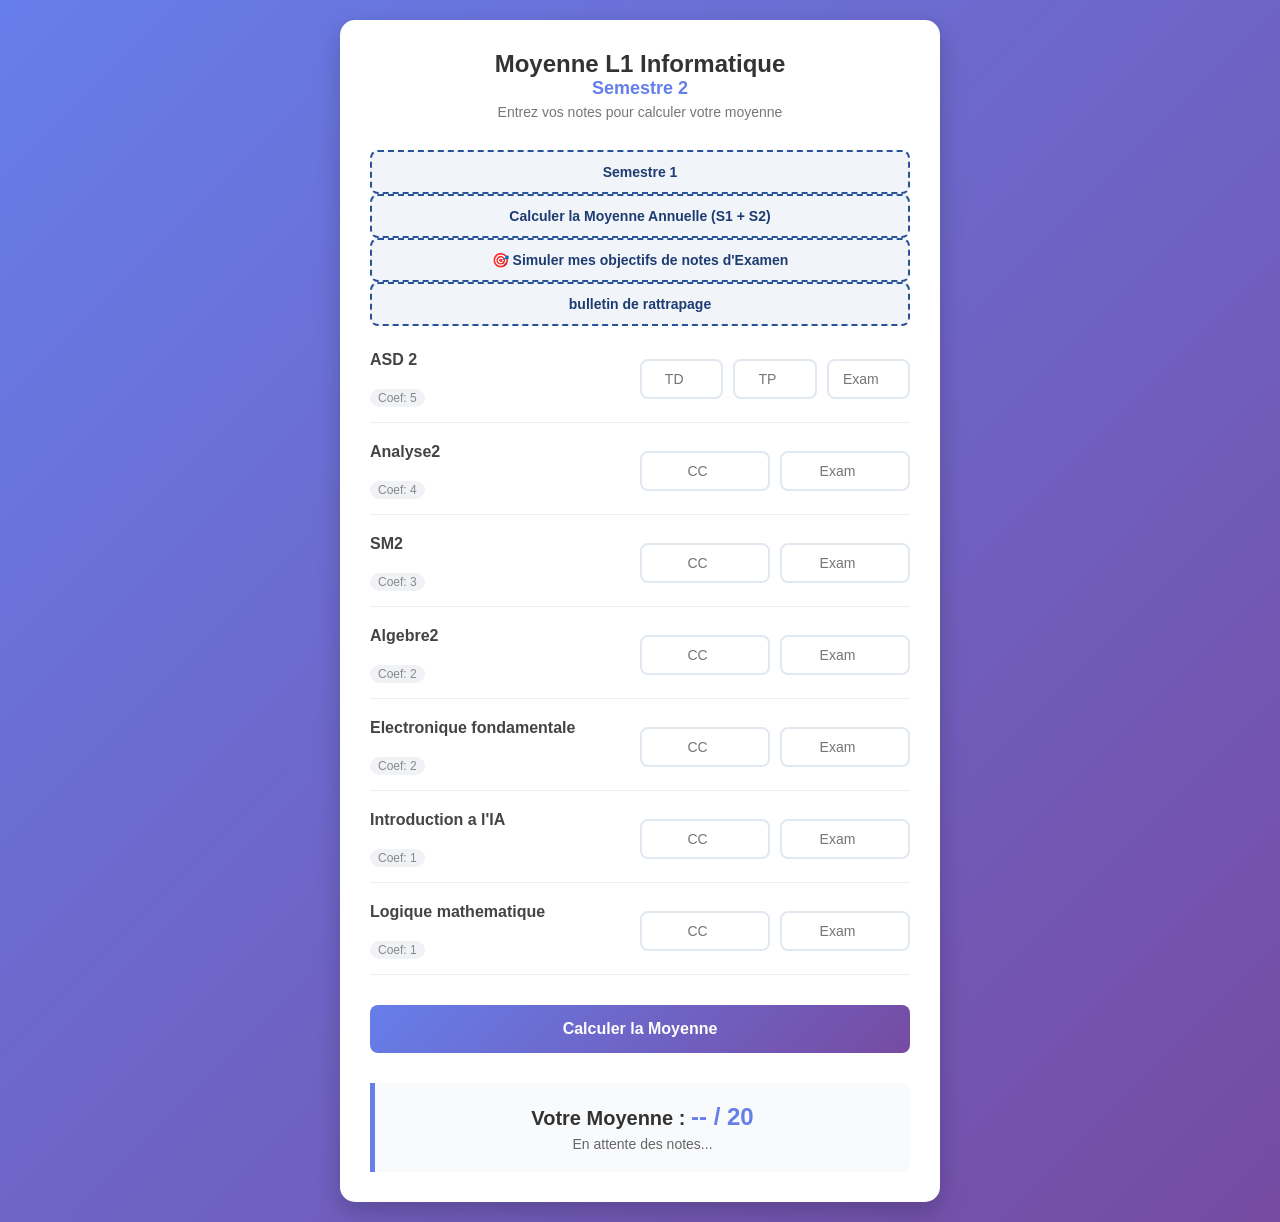
<file: index.html>
<!DOCTYPE html>
<html lang="fr">
<head>
    <meta charset="UTF-8">
    <meta name="viewport" content="width=device-width, initial-scale=1.0">
    <title>Calculateur de Moyenne L1 - S2</title>
    <link rel="stylesheet" href="stylesheet.css">
</head>
<body>

    <div class="calculator-container">
        <h1>Moyenne L1 Informatique <span class="semester">Semestre 2</span></h1>
        <p class="subtitle">Entrez vos notes pour calculer votre moyenne</p>
        <div class="switch-zone">
          <!-- Ce lien va ouvrir ta deuxième page -->
          <a href="index2.html" class="btn-link-switch">Semestre 1</a>
          <a href="index3.html" class="btn-link-switch">Calculer la Moyenne Annuelle (S1 + S2)</a>
          <a href="objectif.html" class="btn-link-switch">🎯 Simuler mes objectifs de notes d'Examen</a>
          <a href="rattrapage.html" class="btn-link-switch"> bulletin de rattrapage</a>
        </div>

        <form class="calc-form">
            <!-- Module 1 : ASD 2 (Coef 5) -->
            <div class="module-row">
                <div class="module-info">
                    <span class="module-name">ASD 2</span>
                    <span class="module-coeff">Coef: 5</span>
                </div>
                <div class="inputs-group">
                    <input type="number" step="0.01" min="0" max="20" placeholder="TD" id="asd-td" required>
                    <input type="number" step="0.01" min="0" max="20" placeholder="TP" id="asd-td" required>
                    <input type="number" step="0.01" min="0" max="20" placeholder="Exam" id="asd-exam" required>
                </div>
            </div>

            <!-- Module 2 : Analyse 2 (Coef 4) -->
            <div class="module-row">
                <div class="module-info">
                    <span class="module-name">Analyse2</span>
                    <span class="module-coeff">Coef: 4</span>
                </div>
                <div class="inputs-group">
                    <input type="number" step="0.01" min="0" max="20" placeholder="CC" id="analyse-cc" required>
                    <input type="number" step="0.01" min="0" max="20" placeholder="Exam" id="analyse-exam" required>
                </div>
            </div>

            <!-- Module 3 : SM2 (Coef 3) -->
            <div class="module-row">
                <div class="module-info">
                    <span class="module-name">SM2</span>
                    <span class="module-coeff">Coef: 3</span>
                </div>
                <div class="inputs-group">
                    <input type="number" step="0.01" min="0" max="20" placeholder="CC" id="sm-cc" required>
                    <input type="number" step="0.01" min="0" max="20" placeholder="Exam" id="sm-exam" required>
                </div>
            </div>

            <!-- Module 4 : Algebre 2 (Coef 2) -->
            <div class="module-row">
                <div class="module-info">
                    <span class="module-name">Algebre2</span>
                    <span class="module-coeff">Coef: 2</span>
                </div>
                <div class="inputs-group">
                    <input type="number" step="0.01" min="0" max="20" placeholder="CC" id="algebre-cc" required>
                    <input type="number" step="0.01" min="0" max="20" placeholder="Exam" id="algebre-exam" required>
                </div>
            </div>

            <!-- Module 5 : Electronique (Coef 2) -->
            <div class="module-row">
                <div class="module-info">
                    <span class="module-name">Electronique fondamentale</span>
                    <span class="module-coeff">Coef: 2</span>
                </div>
                <div class="inputs-group">
                    <input type="number" step="0.01" min="0" max="20" placeholder="CC" id="elec-cc" required>
                    <input type="number" step="0.01" min="0" max="20" placeholder="Exam" id="elec-exam" required>
                </div>
            </div>

            <!-- Module 6 : IA (Coef 1) -->
            <div class="module-row">
                <div class="module-info">
                    <span class="module-name">Introduction a l'IA</span>
                    <span class="module-coeff">Coef: 1</span>
                </div>
                <div class="inputs-group">
                    <input type="number" step="0.01" min="0" max="20" placeholder="CC" id="ia-cc" required>
                    <input type="number" step="0.01" min="0" max="20" placeholder="Exam" id="ia-exam" required>
                </div>
            </div>

            <!-- Module 7 : Logique (Coef 1) -->
            <div class="module-row">
                <div class="module-info">
                    <span class="module-name">Logique mathematique</span>
                    <span class="module-coeff">Coef: 1</span>
                </div>
                <div class="inputs-group">
                    <input type="number" step="0.01" min="0" max="20" placeholder="CC" id="logique-cc" required>
                    <input type="number" step="0.01" min="0" max="20" placeholder="Exam" id="logique-exam" required>
                </div>
            </div>

            <button type="button" class="btn-calculate" id="btn-calc">Calculer la Moyenne</button>
        </form>

        <div class="result-box">
            <h2>Votre Moyenne : <span id="final-average">-- / 20</span></h2>
            <p id="status-message">En attente des notes...</p>
        </div>
    </div>

    <script src="script.js"></script>
</body>
</html>
</file>
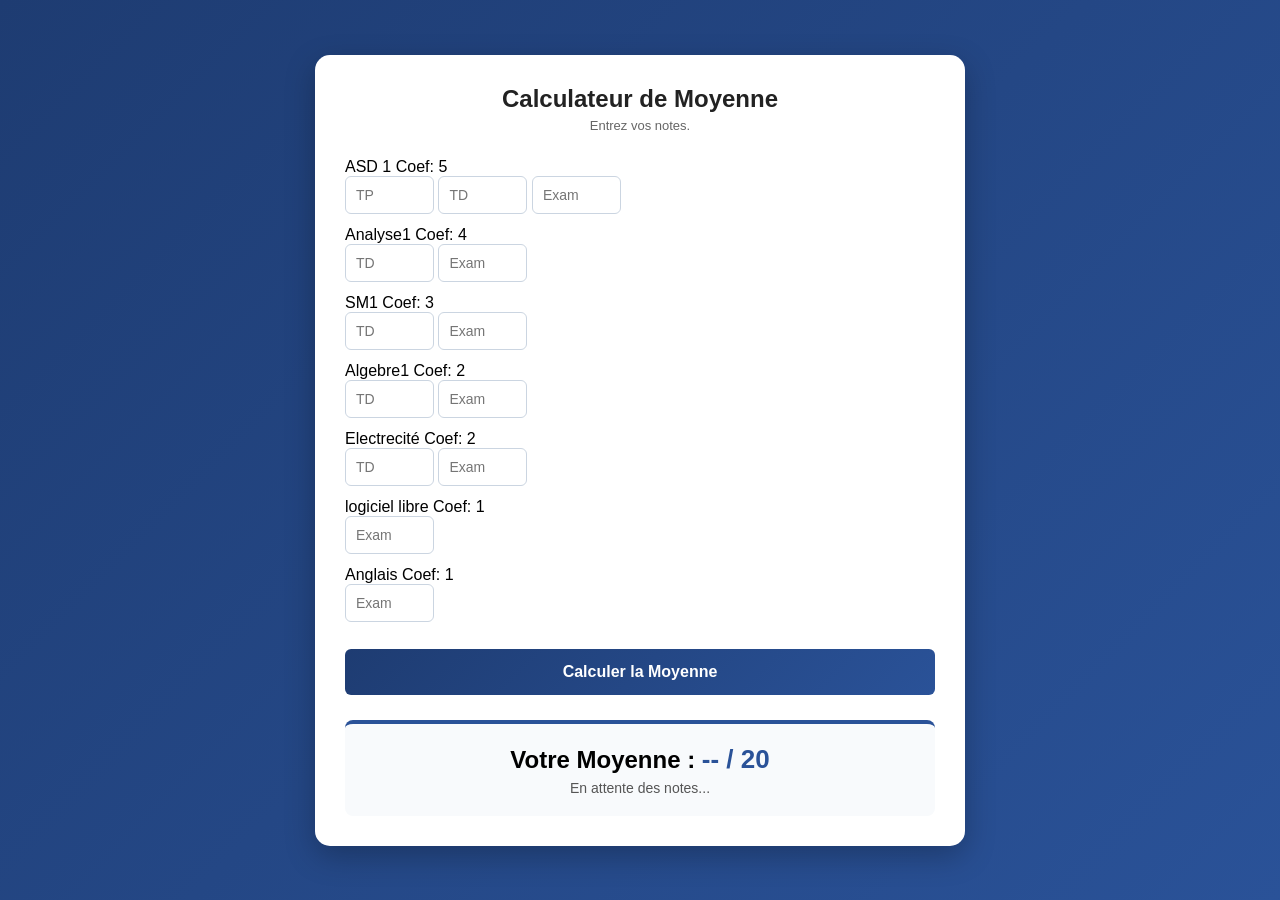
<file: index2.html>
<!DOCTYPE html>
<html lang="fr">
<head>
    <meta charset="UTF-8">
    <meta name="viewport" content="width=device-width, initial-scale=1.0">
    <title>Calculateur de Moyenne Universel</title>
    <link rel="stylesheet" href="style2.css">
</head>
<body>

    <div class="calculator-container">
        <h1>Calculateur de Moyenne </h1>
        <p class="subtitle">Entrez vos notes.</p>
        <div class="switch-zone">
         <!-- Ce lien va ouvrir ta deuxième page -->
        </div>

        <form class="calc-form">
           <!-- Module 1 : ASD 1 (Coef 5) -->
            <div class="module-row">
                <div class="module-info">
                    <span class="module-name">ASD 1</span>
                    <span class="module-coeff">Coef: 5</span>
                </div>
                <div class="inputs-group">
                    <input type="number" step="0.01" min="0" max="20" placeholder="TP" id="asd-tp" required>
                    <input type="number" step="0.01" min="0" max="20" placeholder="TD" id="asd-td" required>
                    <input type="number" step="0.01" min="0" max="20" placeholder="Exam" id="asd-exam" required>
                </div>
            </div>

            <!-- Module 2 : Analyse 1 (Coef 4) -->
            <div class="module-row">
                <div class="module-info">
                    <span class="module-name">Analyse1</span>
                    <span class="module-coeff">Coef: 4</span>
                </div>
                <div class="inputs-group">
                    <input type="number" step="0.01" min="0" max="20" placeholder="TD" id="analyse-td" required>
                    <input type="number" step="0.01" min="0" max="20" placeholder="Exam" id="analyse-exam" required>
                </div>
            </div>

            <!-- Module 3 : SM1 (Coef 3) -->
            <div class="module-row">
                <div class="module-info">
                    <span class="module-name">SM1</span>
                    <span class="module-coeff">Coef: 3</span>
                </div>
                <div class="inputs-group">
                    <input type="number" step="0.01" min="0" max="20" placeholder="TD" id="sm-td" required>
                    <input type="number" step="0.01" min="0" max="20" placeholder="Exam" id="sm-exam" required>
                </div>
            </div>

            <!-- Module 4 : Algebre 1 (Coef 2) -->
            <div class="module-row">
                <div class="module-info">
                    <span class="module-name">Algebre1</span>
                    <span class="module-coeff">Coef: 2</span>
                </div>
                <div class="inputs-group">
                    <input type="number" step="0.01" min="0" max="20" placeholder="TD" id="algebre-td" required>
                    <input type="number" step="0.01" min="0" max="20" placeholder="Exam" id="algebre-exam" required>
                </div>
            </div>

            <!-- Module 5 : Electrecité (Coef 2) -->
            <div class="module-row">
                <div class="module-info">
                    <span class="module-name">Electrecité</span>
                    <span class="module-coeff">Coef: 2</span>
                </div>
                <div class="inputs-group">
                    <input type="number" step="0.01" min="0" max="20" placeholder="TD" id="electrecity-td" required>
                    <input type="number" step="0.01" min="0" max="20" placeholder="Exam" id="electrecity-exam" required>
                </div>
            </div>

            <!-- Module 6 : logiciel libre(Coef 1) -->
            <div class="module-row">
                <div class="module-info">
                    <span class="module-name">logiciel libre </span>
                    <span class="module-coeff">Coef: 1</span>
                </div>
                <div class="inputs-group">
                    <input type="number" step="0.01" min="0" max="20" placeholder="Exam" id="logiciel-libre-exam" required>
                </div>
            </div>

            <!-- Module 7 : Anglais (Coef 1) -->
            <div class="module-row">
                <div class="module-info">
                    <span class="module-name"> Anglais</span>
                    <span class="module-coeff">Coef: 1</span>
                </div>
                <div class="inputs-group">
                    <input type="number" step="0.01" min="0" max="20" placeholder="Exam" id="anglais-exam" required>
                </div>
            </div>
            <button type="button" class="btn-calculate" id="btn-calc">Calculer la Moyenne</button>
        </form>

        <div class="result-box">
            <h2>Votre Moyenne : <span id="final-average">-- / 20</span></h2>
            <p id="status-message">En attente des notes...</p>
        </div>
    </div>
    </div>

    <script src="script2.js"></script>
</body>
</html>
</file>
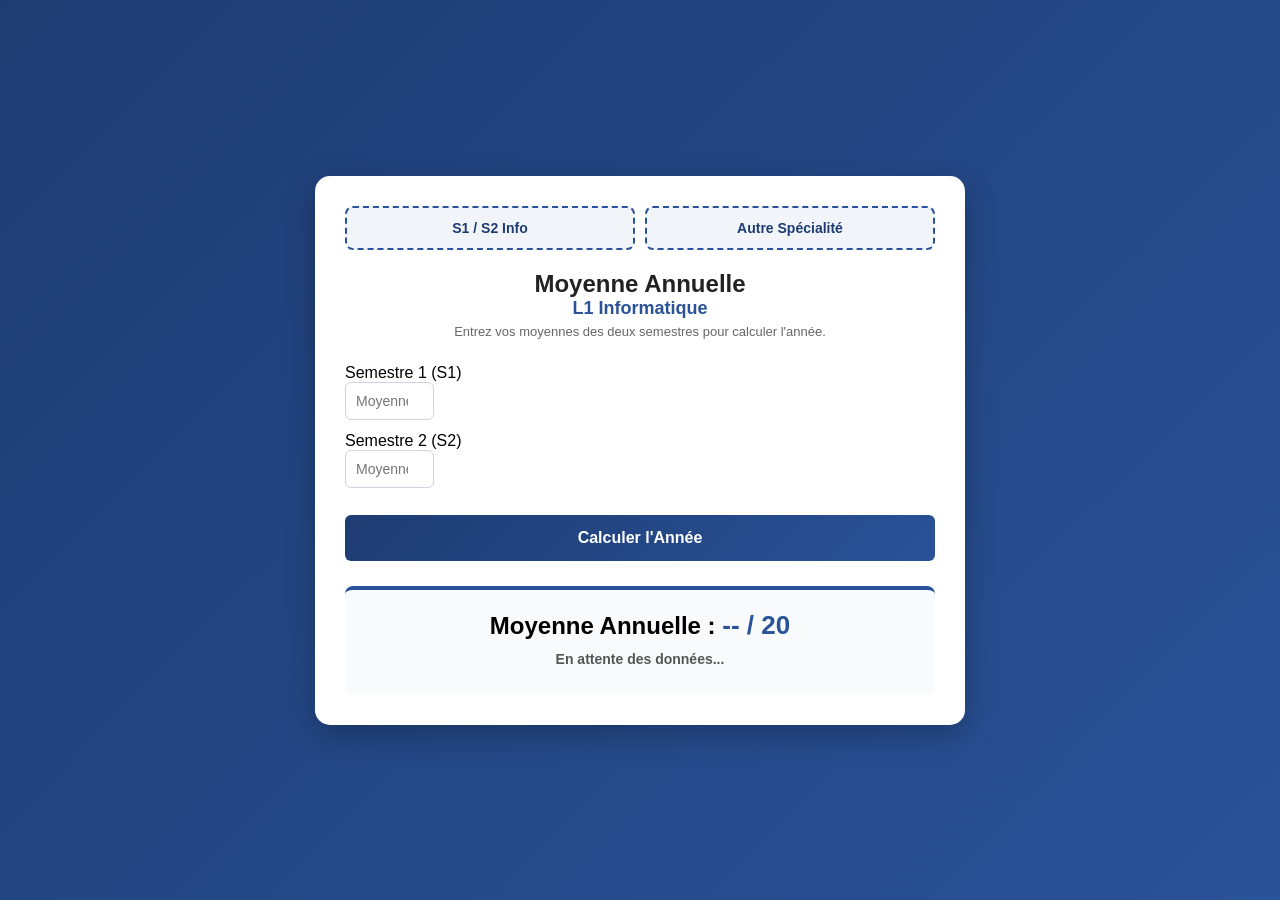
<file: index3.html>
<!DOCTYPE html>
<html lang="fr">
<head>
    <meta charset="UTF-8">
    <meta name="viewport" content="width=device-width, initial-scale=1.0">
    <title>Calculateur Annuel - L1 Informatique</title>
    <link rel="stylesheet" href="style2.css"> </head>
<body>

    <div class="calculator-container">
        <div class="switch-zone" style="display: flex; gap: 10px; margin-bottom: 20px;">
            <a href="index.html" class="btn-link-switch" style="width: 50%;">S1 / S2 Info</a>
            <a href="index2.html" class="btn-link-switch" style="width: 50%;">Autre Spécialité</a>
        </div>

        <h1>Moyenne Annuelle <span class="semester">L1 Informatique</span></h1>
        <p class="subtitle">Entrez vos moyennes des deux semestres pour calculer l'année.</p>

        <form class="calc-form">
            <div class="module-row">
                <div class="module-info">
                    <span class="module-name">Semestre 1 (S1)</span>
                </div>
                <div class="inputs-group" style="width: 50%;">
                    <input type="number" step="0.01" min="0" max="20" placeholder="Moyenne S1" id="moy-s1" required>
                </div>
            </div>

            <div class="module-row">
                <div class="module-info">
                    <span class="module-name">Semestre 2 (S2)</span>
                </div>
                <div class="inputs-group" style="width: 50%;">
                    <input type="number" step="0.01" min="0" max="20" placeholder="Moyenne S2" id="moy-s2" required>
                </div>
            </div>

            <button type="button" class="btn-calculate" id="btn-calc-annuel">Calculer l'Année</button>
        </form>

        <div class="result-box">
            <h2>Moyenne Annuelle : <span id="final-average">-- / 20</span></h2>
            <p id="status-message" style="font-weight: bold; margin-top: 10px;">En attente des données...</p>
            <p id="help-message" style="font-size: 13px; color: #555; margin-top: 8px; line-height: 1.4;"></p>
        </div>
    </div>

    <script src="script3.js"></script>
</body>
</html>
</file>
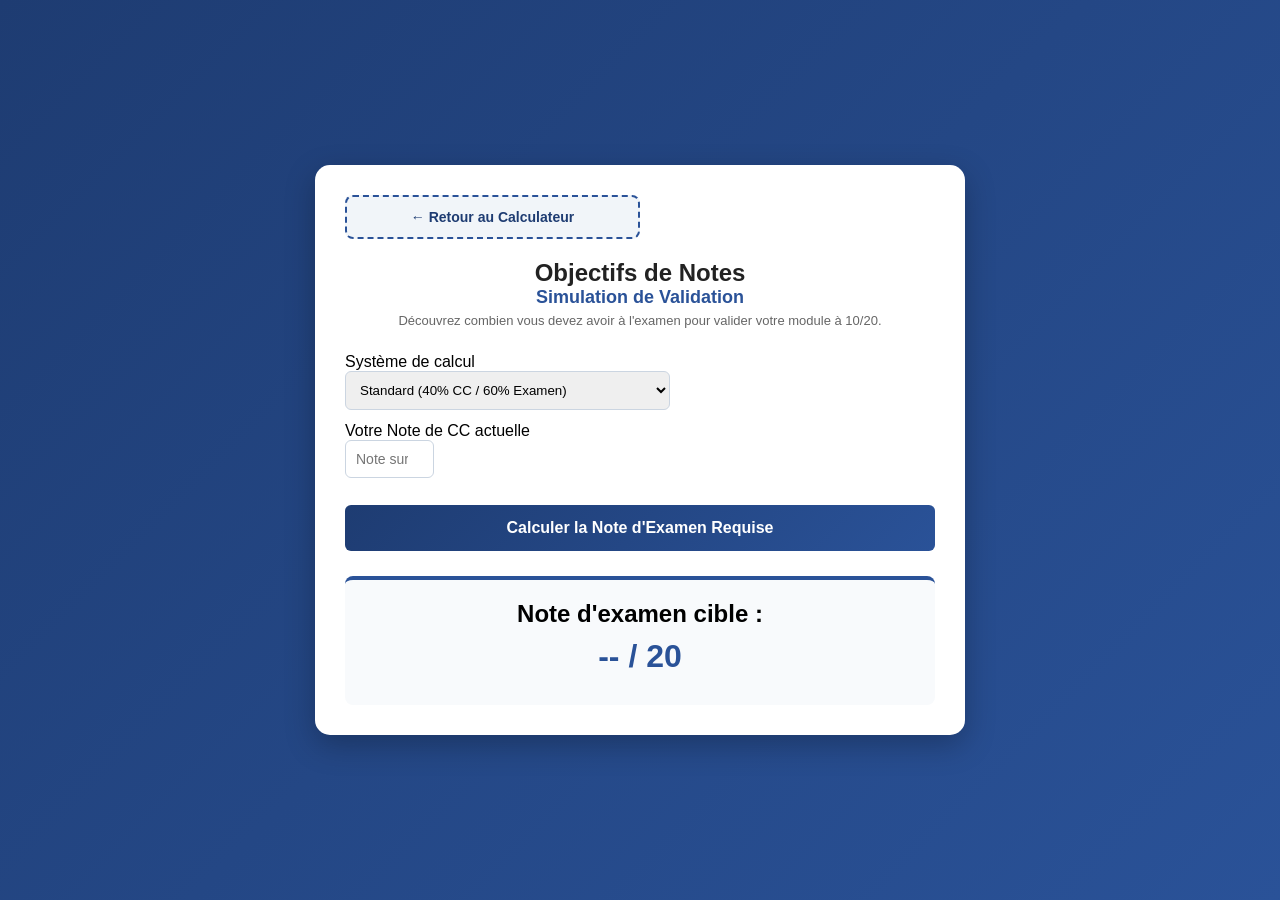
<file: objectif.html>
<!DOCTYPE html>
<html lang="fr">
<head>
    <meta charset="UTF-8">
    <meta name="viewport" content="width=device-width, initial-scale=1.0">
    <title>Simulateur d'Objectifs - L1</title>
    <link rel="stylesheet" href="style2.css">
</head>
<body>

    <div class="calculator-container">
        <div class="switch-zone" style="display: flex; gap: 10px; margin-bottom: 20px;">
            <a href="index.html" class="btn-link-switch" style="width: 50%;">← Retour au Calculateur</a>
        </div>

        <h1>Objectifs de Notes <span class="semester">Simulation de Validation</span></h1>
        <p class="subtitle">Découvrez combien vous devez avoir à l'examen pour valider votre module à 10/20.</p>

        <form class="calc-form">
            <div class="module-row">
                <div class="module-info">
                    <span class="module-name">Système de calcul</span>
                </div>
                <div class="inputs-group" style="width: 55%;">
                    <select id="bareme-select" style="width: 100%; padding: 10px; border-radius: 6px; border: 1px solid #cbd5e1;">
                        <option value="40-60">Standard (40% CC / 60% Examen)</option>
                        <option value="30-70">Régime Spécial (30% CC / 70% Examen)</option>
                        <option value="50-50">Mi-chemin (50% CC / 50% Examen)</option>
                        <option value="100-exam">Examen Seul (100% Examen)</option>
                    </select>
                </div>
            </div>

            <div class="module-row" id="cc-row">
                <div class="module-info">
                    <span class="module-name">Votre Note de CC actuelle</span>
                </div>
                <div class="inputs-group" style="width: 55%;">
                    <input type="number" step="0.01" min="0" max="20" placeholder="Note sur 20" id="current-cc">
                </div>
            </div>

            <button type="button" class="btn-calculate" id="btn-simuler">Calculer la Note d'Examen Requise</button>
        </form>

        <div class="result-box" style="margin-top: 25px;">
            <h2 id="target-title">Note d'examen cible :</h2>
            <span id="final-average" style="font-size: 32px; display: block; margin: 10px 0;">-- / 20</span>
            <p id="status-message" style="font-weight: bold; font-size: 15px;"></p>
        </div>
    </div>

    <script src="script_objectifs.js"></script>
</body>
</html>
</file>
<file: stylesheet.css>
/* Reset basique */
* {
    margin: 0;
    padding: 0;
    box-sizing: border-box;
    font-family: 'Segoe UI', Tahoma, Geneva, Verdana, sans-serif;
}

body {
    background: linear-gradient(135deg, #667eea 0%, #764ba2 100%);
    min-height: 100vh;
    display: flex;
    justify-content: center;
    align-items: center;
    padding: 20px;
}

.calculator-container {
    background-color: #ffffff;
    border-radius: 15px;
    box-shadow: 0 10px 25px rgba(0, 0, 0, 0.2);
    width: 100%;
    max-width: 600px;
    padding: 30px;
}

h1 {
    color: #333;
    font-size: 24px;
    text-align: center;
    margin-bottom: 5px;
}

.semester {
    color: #667eea;
    display: block;
    font-size: 18px;
    font-weight: 600;
}

.subtitle {
    text-align: center;
    color: #777;
    font-size: 14px;
    margin-bottom: 30px;
}

.calc-form {
    display: flex;
    flex-direction: column;
    gap: 20px;
}

.module-row {
    display: flex;
    justify-content: space-between;
    align-items: center;
    padding-bottom: 15px;
    border-bottom: 1px solid #eeeeee;
}

.module-info {
    display: flex;
    flex-direction: column;
    gap: 20px;
    width: 45%;
}

.module-name {
    font-weight: 600;
    color: #444;
}

.module-coeff {
    font-size: 12px;
    color: #888;
    background-color: #f0f2f5;
    padding: 2px 8px;
    border-radius: 10px;
    width: fit-content;
}

.inputs-group {
    display: flex;
    gap: 10px;
    width: 50%;
}

input {
    width: 100%;
    padding: 10px;
    border: 2px solid #e2e8f0;
    border-radius: 8px;
    outline: none;
    text-align: center;
    font-size: 14px;
    transition: border-color 0.2s;
}

input:focus {
    border-color: #667eea;
}

.btn-calculate {
    background: linear-gradient(135deg, #667eea 0%, #764ba2 100%);
    color: white;
    border: none;
    padding: 15px;
    border-radius: 8px;
    font-size: 16px;
    font-weight: bold;
    cursor: pointer;
    transition: transform 0.1s, opacity 0.2s;
    margin-top: 10px;
}

.btn-calculate:hover {
    opacity: 0.9;
}

.btn-calculate:active {
    transform: scale(0.98);
}

.result-box {
    margin-top: 30px;
    background-color: #f8fafc;
    border-left: 5px solid #667eea;
    padding: 20px;
    border-radius: 0 8px 8px 0;
    text-align: center;
}

.result-box h2 {
    color: #333;
    font-size: 20px;
    margin-bottom: 5px;
}

#final-average {
    color: #667eea;
    font-size: 24px;
    font-weight: bold;
}

#status-message {
    font-size: 14px;
    color: #666;
}
.switch-zone {
    text-align: center;
    margin-bottom: 25px;
    width: 100%;
}

/* Styliser le lien pour qu'il ressemble à un joli bouton secondaire */
.btn-link-switch {
    display: inline-block;
    background-color: #f1f5f9;
    color: #1e3c72;
    border: 2px dashed #2a5298;
    padding: 12px 20px;
    border-radius: 8px;
    font-weight: 600;
    font-size: 14px;
    text-decoration: none; /* Enlève le soulignement par défaut des liens */
    text-align: center;
    width: 100%;
    transition: all 0.2s ease;
}

.btn-link-switch:hover {
    background-color: #e2e8f0;
    border-style: solid;
    transform: translateY(-1px);
    box-shadow: 0 4px 6px rgba(0, 0, 0, 0.05);
}
</file>
<file: style2.css>
* {
    margin: 0;
    padding: 0;
    box-sizing: border-box;
    font-family: 'Segoe UI', Tahoma, Geneva, Verdana, sans-serif;
}

body {
    background: linear-gradient(135deg, #1e3c72 0%, #2a5298 100%);
    min-height: 100vh;
    display: flex;
    justify-content: center;
    align-items: center;
    padding: 20px;
}

.calculator-container {
    background-color: #ffffff;
    border-radius: 15px;
    box-shadow: 0 10px 30px rgba(0, 0, 0, 0.25);
    width: 100%;
    max-width: 650px;
    padding: 30px;
}

h1 {
    color: #222;
    font-size: 24px;
    text-align: center;
    margin-bottom: 5px;
}

.semester {
    color: #2a5298;
    display: block;
    font-size: 18px;
    font-weight: 600;
}

.subtitle {
    text-align: center;
    color: #666;
    font-size: 13px;
    margin-bottom: 25px;
}

.calc-form {
    display: flex;
    flex-direction: column;
    gap: 12px;
}

/* Alignement des en-têtes et des lignes */
.table-header, .module-dynamic-row {
    display: flex;
    gap: 10px;
    align-items: center;
}

.table-header {
    font-weight: bold;
    color: #555;
    font-size: 14px;
    padding-bottom: 5px;
    border-bottom: 2px solid #2a5298;
}

/* Gestion des largeurs des cases pour que tout soit aligné */
.mod-name, .hdr-name { width: 45%; }
.mod-coef, .hdr-coef { width: 15%; text-align: center; }
.mod-cc, .mod-exam, .hdr-note { width: 20%; text-align: center; }

input {
    padding: 10px;
    border: 1px solid #cbd5e1;
    border-radius: 6px;
    outline: none;
    font-size: 14px;
    transition: all 0.2s;
}

input:focus {
    border-color: #2a5298;
    box-shadow: 0 0 5px rgba(42, 82, 152, 0.2);
}

.mod-name {
    text-align: left;
}

.btn-calculate {
    background: linear-gradient(135deg, #1e3c72 0%, #2a5298 100%);
    color: white;
    border: none;
    padding: 14px;
    border-radius: 6px;
    font-size: 16px;
    font-weight: bold;
    cursor: pointer;
    transition: all 0.2s;
    margin-top: 15px;
}

.btn-calculate:hover {
    opacity: 0.95;
    box-shadow: 0 4px 12px rgba(0,0,0,0.15);
}

.result-box {
    margin-top: 25px;
    background-color: #f8fafc;
    border-top: 4px solid #2a5298;
    padding: 20px;
    border-radius: 8px;
    text-align: center;
}

#final-average {
    color: #2a5298;
    font-size: 26px;
    font-weight: bold;
}

#status-message {
    font-size: 14px;
    color: #555;
    margin-top: 5px;
}
.switch-zone {
    text-align: center;
    margin-bottom: 25px;
    width: 100%;
}

/* Styliser le lien pour qu'il ressemble à un joli bouton secondaire */
.btn-link-switch {
    display: inline-block;
    background-color: #f1f5f9;
    color: #1e3c72;
    border: 2px dashed #2a5298;
    padding: 12px 20px;
    border-radius: 8px;
    font-weight: 600;
    font-size: 14px;
    text-decoration: none; /* Enlève le soulignement par défaut des liens */
    text-align: center;
    width: 100%;
    transition: all 0.2s ease;
}

.btn-link-switch:hover {
    background-color: #e2e8f0;
    border-style: solid;
    transform: translateY(-1px);
    box-shadow: 0 4px 6px rgba(0, 0, 0, 0.05);
}
</file>
